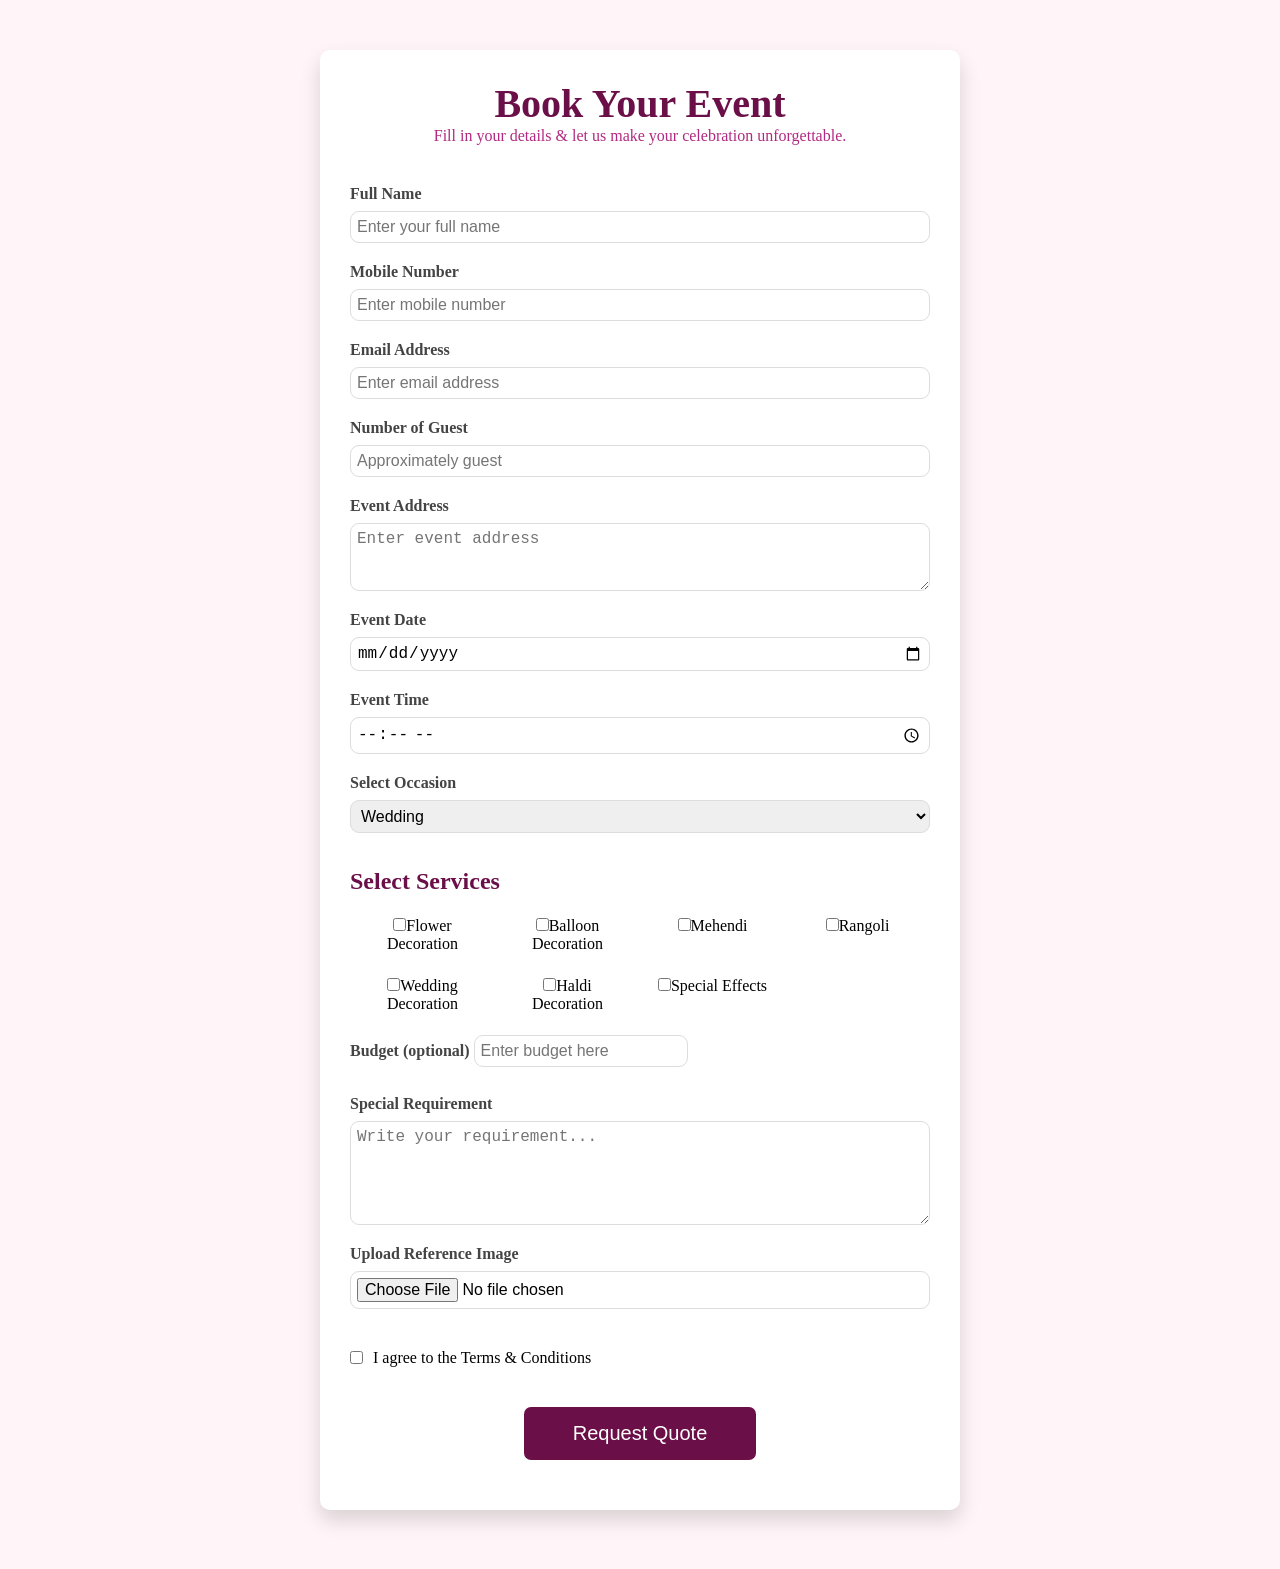
<file: booking.html>
<!doctype html>
<html lang="en">
  <head>
    <meta charset="UTF-8" />
    <meta name="viewport" content="width=device-width, initial-scale=1.0" />
    <title>Document</title>
    <link rel="stylesheet" href="booking.css" />
  </head>
  <body>
    <section class="booking">
      <div class="booking-title">
        <h1>Book Your Event</h1>
        <p>
          Fill in your details & let us make your celebration unforgettable.
        </p>
      </div>

      <form>
        <div class="form-grid">
          <div class="input-box">
            <label>Full Name</label>
            <input type="text" placeholder="Enter your full name" required />
          </div>

          <div class="input-box">
            <label>Mobile Number</label>
            <input type="tel" placeholder="Enter mobile number" required />
          </div>

          <div class="input-box">
            <label>Email Address</label>
            <input type="email" placeholder="Enter email address " required />
          </div>

          <div class="input-box">
            <label>Number of Guest</label>
            <input type="number" placeholder="Approximately guest" required />
          </div>

          <div class="input-box">
            <label>Event Address</label>
            <textarea rows="3" placeholder="Enter event address"></textarea>
          </div>

          <div class="form-grid">
            <div class="input-box">
              <label>Event Date</label>
              <input type="date" required />
            </div>

            <div class="input-box">
              <label>Event Time</label>
              <input type="time" required />
            </div>
          </div>

          <div class="input-box">
            <label>Select Occasion</label>
            <select>
              <option>Wedding</option>
              <option>Engagement</option>
              <option>Birthday</option>
              <option>Baby Shower</option>
              <option>Baby Welcome</option>
              <option>Bride Welcome</option>
              <option>Festival</option>
              <option>House Warming</option>
              <option>Corporate Event</option>
              <option>Anniversary</option>
              <option>Other</option>
            </select>
          </div>

          <h2>Select Services</h2>
          <div class="service-grid">
            <label class="service-card">
              <input type="checkbox" /><span>Flower Decoration</span>
            </label>

            <label class="service-card">
              <input type="checkbox" /><span>Balloon Decoration</span>
            </label>

            <label class="service-card">
              <input type="checkbox" /><span>Mehendi</span>
            </label>

            <label class="service-card">
              <input type="checkbox" /><span>Rangoli</span>
            </label>

            <label class="service-card">
              <input type="checkbox" /><span>Wedding Decoration</span>
            </label>

            <label class="service-card">
              <input type="checkbox" /><span>Haldi Decoration</span>
            </label>

            <label class="service-card">
              <input type="checkbox" /><span>Special Effects</span>
            </label>
          </div>

          <div class="input-box">
            <label
              >Budget (optional)
              <input type="number" placeholder="Enter budget here" />
            </label>
          </div>

          <div class="input-box">
            <label>Special Requirement</label>
            <textarea
              rows="5"
              placeholder="Write your requirement..."
            ></textarea>
          </div>

          <div class="input-box">
            <label>Upload Reference Image</label>
            <input type="file" />
          </div>

          <div class="terms">
            <input type="checkbox" required />
            <span>I agree to the Terms & Conditions</span>
          </div>

          <button class="book-btn" type="button" onclick="requestQuote()">
            Request Quote
          </button>
        </div>
      </form>
    </section>

    <script src="script.js"></script>
  </body>
</html>
</file>
<file: booking.css>
* {
  padding: 0%;
  margin: 0%;
  box-sizing: border-box;
}

:root {
  --primary-color: rgb(106, 15, 72);
  --secondary-color: rgb(177, 41, 128);
}

body {
  background-color: #fff5f8;
}

.booking {
  width: 50%;
  padding: 30px;
  border-radius: 10px;
  box-shadow: 0 10px 20px rgba(0, 0, 0, 0.15);
  background: #fff;
  margin: 50px auto;
}

.booking-title {
  text-align: center;
  margin-bottom: 40px;
}

.booking-title h1 {
  font-size: 40px;
  color: var(--primary-color);
}

.booking-title p {
  color: var(--secondary-color);
}

.form-grid {
  display: grid;
  flex-direction: column;
}

.input-box {
  display: flex;
  flex-direction: column;
  margin-bottom: 20px;
}

.input-box label {
  margin-bottom: 8px;
  font-weight: bold;
  font-size: medium;
  color: #444;
}

.input-box input,
.input-box textarea,
.input-box select {
  padding: 6px;
  border: 1px solid #ddd;
  border-radius: 9px;
  outline: none;
  font-size: 16px;
}

.input-box input:focus,
.input-box textarea:focus,
.input-box select:focus {
  border-color: pink;
}

.booking h2 {
  margin: 15px 0 10px;
  color: var(--primary-color);
}

.service-grid {
  margin-bottom: 10px;
  display: grid;
  grid-template-columns: repeat(4, 1fr);
}

.service-card {
  background: #fff;
  border: 2px solid #fff;
  border-radius: 9px;
  padding: 10px;
  text-align: center;
}

.service-card:hover {
  background: pink;
}

.terms {
  display: flex;
  align-items: center;
  gap: 10px;
  margin: 20px 0;
}

.book-btn {
  width: 40%;
  padding: 15px;
  background: var(--primary-color);
  color: white;
  border: none;
  border-radius: 7px;
  font-size: 20px;
  cursor: pointer;
  margin: 20px auto;
}

.book-btn:hover {
  background-color: pink;
  color: black;
}

@media (max-width: 992px) {
  .service-grid {
    grid-template-columns: repeat(2, 1fr);
  }
}

@media (max-width: 760px) {
  .booking {
    width: 95%;
    padding: 20px;
  }

  .form-grid {
    grid-template-columns: 1fr;
  }

  .service-grid {
    grid-template-columns: 1fr;
  }
}
</file>
